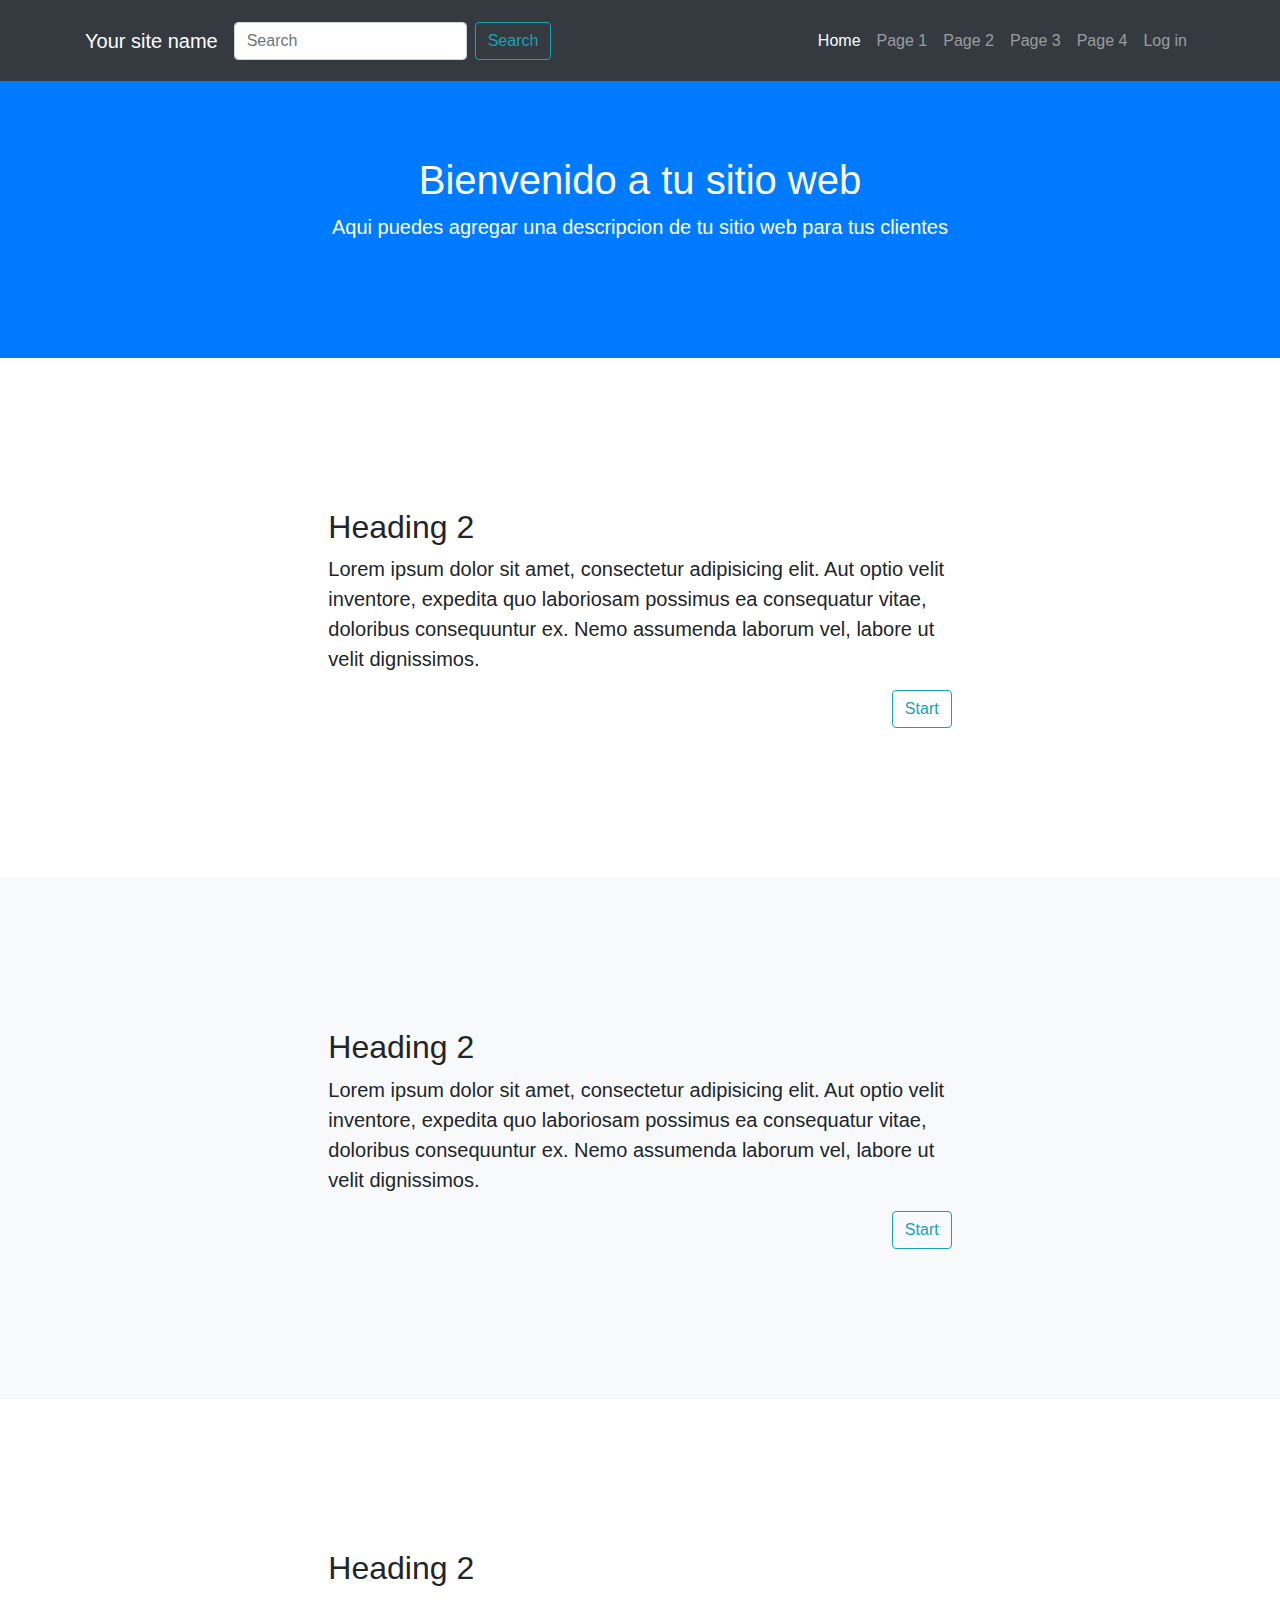
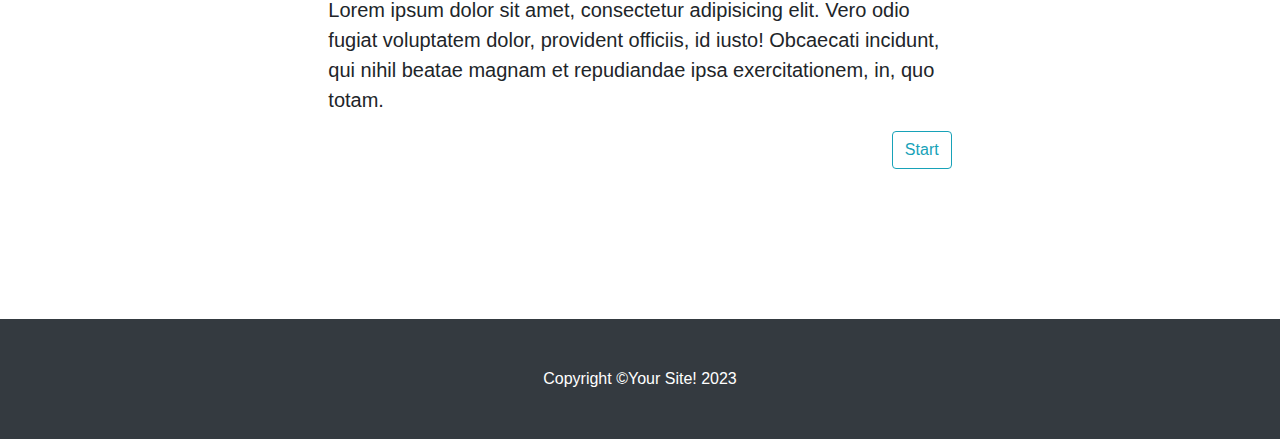
<file: index.html>
<!DOCTYPE html>
<html>
<head>
  <meta charset="utf-8">
  <meta name="viewport" content="width=device-width, initial-scale=1, shrink-to-fit=no">
  <meta name="description" content="">
  <meta name="author" content="">
  <title>Your Site Title</title>
  <link rel="stylesheet" type="text/css" href="css/custom.css">
  <link rel="stylesheet" type="text/css" href="vendor/bootstrap/css/bootstrap.css">
  <script type="text/javascript" src="vendor/jquery/jquery.min.js"></script>
  <script type="text/javascript" src="vendor/bootstrap/js/bootstrap.bundle.min.js"></script>
  <script type="text/javascript" src="js/custom.js"></script>
</head>
<body>
  <!-- Navigation -->
  <nav id="navbar" class="navbar navbar-expand-lg navbar-dark bg-dark fixed-top">
    <div class="container">
      <a class="navbar-brand" href="#">Your site name</a>
      <button class="navbar-toggler" type="button" data-toggle="collapse" data-target="#navbarResponsive" aria-controls="navbarResponsive" aria-expanded="false" aria-label="Toggle navigation">
        <span class="navbar-toggler-icon"></span>
      </button>
      <div class="collapse navbar-collapse" id="navbarResponsive">
        <form class="form-inline">
          <input class="on-page-search form-control mr-sm-2" type="search" placeholder="Search" aria-label="Search">
          <button class="btn btn-outline-info my-2 my-sm-0" type="submit">Search</button>
        </form>
        <ul class="navbar-nav ml-auto">
          <li class="nav-item active">
            <a id="btn-home" class="nav-link" href="index.html">Home
              <span class="sr-only">(current)</span>
            </a>
          </li>
          <li class="nav-item">
            <a id="btn-html" class="nav-link" href="html/Page1.html">Page 1</a>
          </li>
          <li class="nav-item">
            <a id="btn-css" class="nav-link" href="html/Page2.html">Page 2</a>
          </li>
          <li class="nav-item">
            <a id="btn-mysql" class="nav-link" href="html/Page3.html">Page 3</a>
          </li>
          <li class="nav-item">
            <a id="btn-js" class="nav-link" href="html/Page4.html">Page 4</a>
          </li>
          <li>
            <a id="btn-exit" class="nav-link" href="html/login.html">Log in</a>
          </li>
        </ul>
      </div>
    </div>
  </nav>
  <header class="bg-primary text-white">
    <div class="container text-center">
      <h1>Bienvenido a tu sitio web</h1>
      <p class="lead">Aqui puedes agregar una descripcion de tu sitio web para tus clientes</p>
    </div>
  </header>
  <section>
    <div class="container">
      <div class="row">
        <div class="col-lg-8 mx-auto">
          <h2>Heading 2</h2>
          <p class="lead">Lorem ipsum dolor sit amet, consectetur adipisicing elit. Aut optio velit inventore, expedita quo laboriosam possimus ea consequatur vitae, doloribus consequuntur ex. Nemo assumenda laborum vel, labore ut velit dignissimos.</p>
          <div align = "right">
            <a href="index.html" class="btn btn-outline-info my-2 my-sm-0" type="submit">Start</a>
          </div>
        </div>
      </div>
    </div>
  </section>

  <section class="bg-light">
    <div class="container">
      <div class="row">
        <div class="col-lg-8 mx-auto">
          <h2>Heading 2</h2>
          <p class="lead">Lorem ipsum dolor sit amet, consectetur adipisicing elit. Aut optio velit inventore, expedita quo laboriosam possimus ea consequatur vitae, doloribus consequuntur ex. Nemo assumenda laborum vel, labore ut velit dignissimos.</p>
          <div align = "right">
            <a href="index.html" class="btn btn-outline-info my-2 my-sm-0" type="submit">Start</a>
          </div>
        </div>
      </div>
    </div>
  </section>

  <section>
    <div class="container">
      <div class="row">
        <div class="col-lg-8 mx-auto">
          <h2>Heading 2</h2>
          <p class="lead">Lorem ipsum dolor sit amet, consectetur adipisicing elit. Vero odio fugiat voluptatem dolor, provident officiis, id iusto! Obcaecati incidunt, qui nihil beatae magnam et repudiandae ipsa exercitationem, in, quo totam.</p>
          <div align = "right">
            <a href="index.html" class="btn btn-outline-info my-2 my-sm-0" type="submit">Start</a>
          </div>
        </div>
      </div>
    </div>
  </section>

  <!-- Footer -->
  <footer class="py-5 bg-dark">
    <div class="container">
      <p class="m-0 text-center text-white">Copyright &copy;Your Site! 2023</p>
    </div>
    <!-- /.container -->
  </footer>
</body>
</html>
</file>
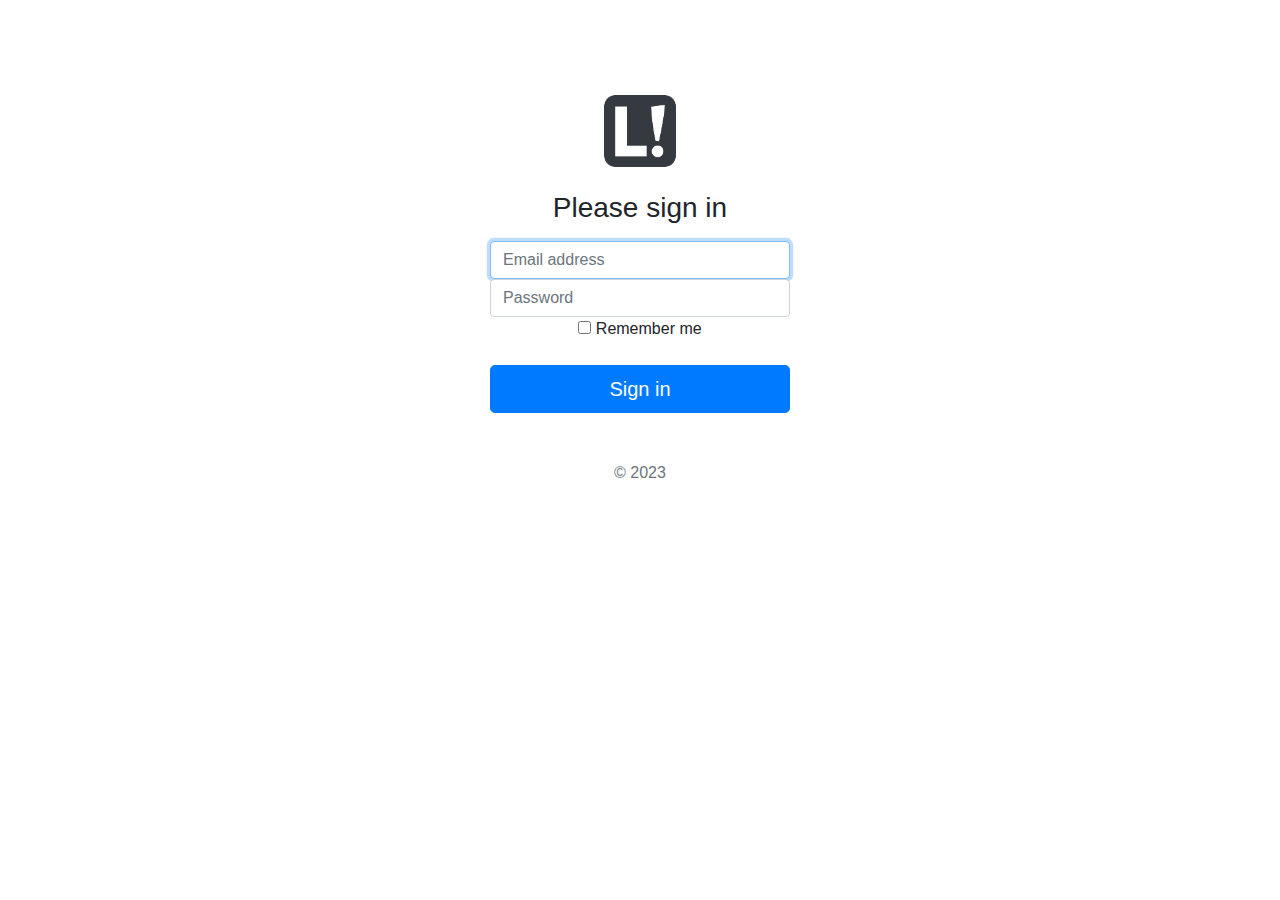
<file: html/login.html>
<!DOCTYPE html>
<html>
  <head>
    <meta charset="utf-8">
    <meta name="viewport" content="width=device-width, initial-scale=1, shrink-to-fit=no">
    <meta name="description" content="">
    <meta name="author" content="">
    <title>Learn It!</title>
    <link rel="stylesheet" type="text/css" href="../css/custom.css">
    <link rel="stylesheet" type="text/css" href="../vendor/bootstrap/css/bootstrap.css">
    <script type="text/javascript" src="../vendor/jquery/jquery.slim.min.js"></script>
    <script type="text/javascript" src="../vendor/bootstrap/js/bootstrap.bundle.min.js"></script>
  </head>

  <body id="login-body" class="text-center">
      <form class="form-signin">
      <img class="mb-4" src="../img/learn-it-logo.jpg" alt="Learn It Logo" width="72" height="72">
      <h1 class="h3 mb-3 font-weight-normal">Please sign in</h1>
      <label for="inputEmail" class="sr-only">Email address</label>
      <input type="email" id="inputEmail" class="form-control" placeholder="Email address" required autofocus>
      <label for="inputPassword" class="sr-only">Password</label>
      <input type="password" id="inputPassword" class="form-control" placeholder="Password" required>
      <div class="checkbox mb-3">
        <label>
          <input type="checkbox" value="remember-me"> Remember me
        </label>
      </div>
      <a href="../index.html" class="btn btn-lg btn-primary btn-block" type="submit">Sign in</a>
      <p class="mt-5 mb-3 text-muted">&copy; 2023</p>
    </form>
  </body>
</html>
</file>
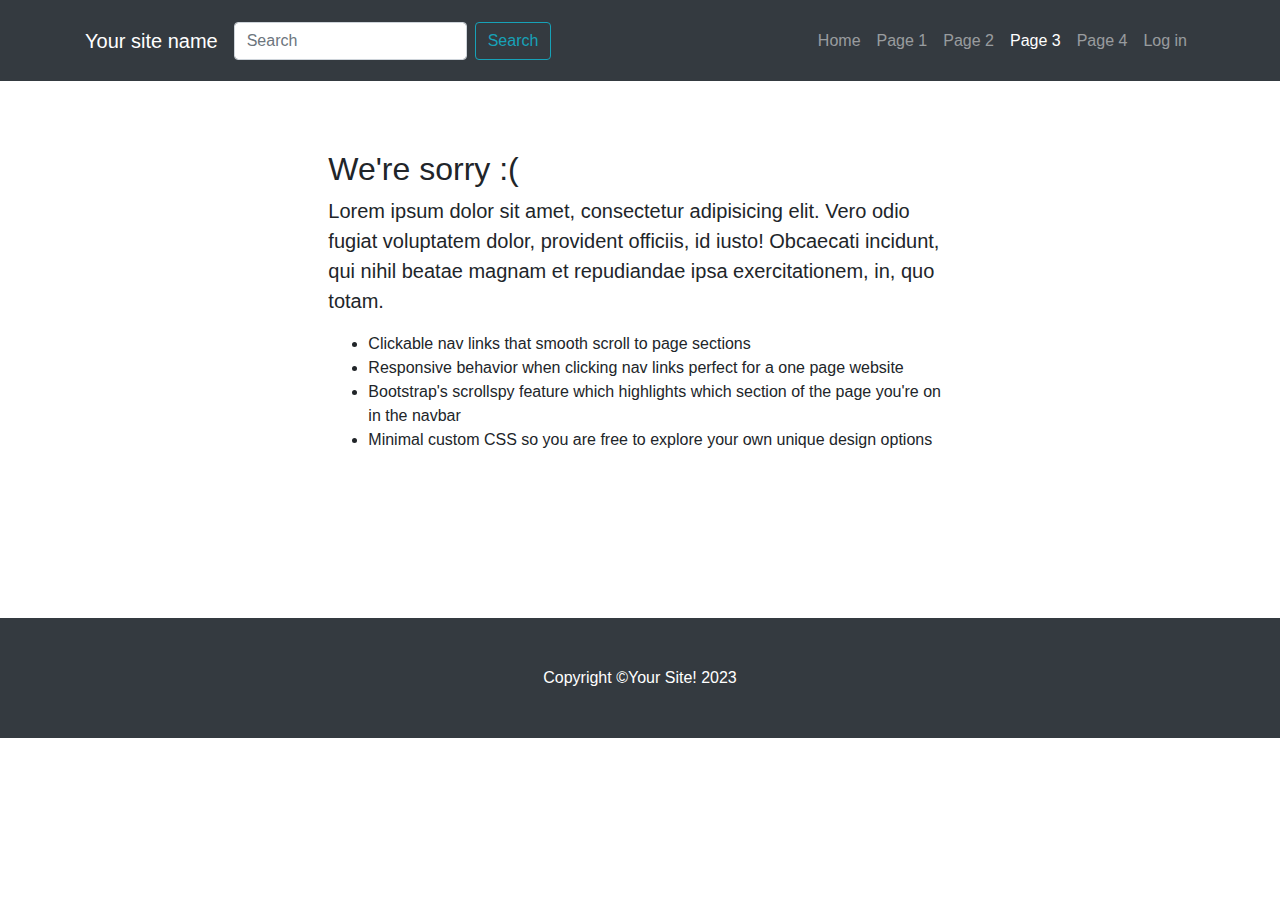
<file: html/Page3.html>
<!DOCTYPE html>
<html>
<head>
  <meta charset="utf-8">
  <meta name="viewport" content="width=device-width, initial-scale=1, shrink-to-fit=no">
  <meta name="description" content="">
  <meta name="author" content="">
  <title>Your Site Title</title>
  <link rel="stylesheet" type="text/css" href="../css/custom.css">
  <link rel="stylesheet" type="text/css" href="../vendor/bootstrap/css/bootstrap.css">
  <script type="text/javascript" src="../vendor/jquery/jquery.slim.min.js"></script>
  <script type="text/javascript" src="../vendor/bootstrap/js/bootstrap.bundle.min.js"></script>
</head>

<body>
  <!-- Navigation -->
  <nav id="navbar" class="navbar navbar-expand-lg navbar-dark bg-dark fixed-top">
    <div class="container">
      <a class="navbar-brand" href="#">Your site name</a>
      <button class="navbar-toggler" type="button" data-toggle="collapse" data-target="#navbarResponsive" aria-controls="navbarResponsive" aria-expanded="false" aria-label="Toggle navigation">
        <span class="navbar-toggler-icon"></span>
      </button>
      <div class="collapse navbar-collapse" id="navbarResponsive">
        <form class="form-inline">
          <input class="on-page-search form-control mr-sm-2" type="search" placeholder="Search" aria-label="Search">
          <button class="btn btn-outline-info my-2 my-sm-0" type="submit">Search</button>
        </form>
        <ul class="navbar-nav ml-auto">
          <li class="nav-item">
            <a id="btn-home" class="nav-link" href="../index.html">Home
              <span class="sr-only">(current)</span>
            </a>
          </li>
          <li class="nav-item">
            <a id="btn-html" class="nav-link" href="Page1.html">Page 1</a>
          </li>
          <li class="nav-item">
            <a id="btn-css" class="nav-link" href="Page2.html">Page 2</a>
          </li>
          <li class="nav-item">
            <a id="btn-mysql" class="nav-link active" href="Page3.html">Page 3</a>
          </li>
          <li class="nav-item">
            <a id="btn-js" class="nav-link" href="Page4.html">Page 4</a>
          </li>
          <li>
            <a id="btn-exit" class="nav-link" href="login.html">Log in</a>
          </li>
        </ul>
      </div>
    </div>
  </nav>
  <section>
    <div class="container">
      <div class="row">
        <div class="col-lg-8 mx-auto">
          <h2>We're sorry :(</h2>
          <p class="lead">Lorem ipsum dolor sit amet, consectetur adipisicing elit. Vero odio fugiat voluptatem dolor, provident officiis, id iusto! Obcaecati incidunt, qui nihil beatae magnam et repudiandae ipsa exercitationem, in, quo totam.</p>
          <ul>
            <li>Clickable nav links that smooth scroll to page sections</li>
            <li>Responsive behavior when clicking nav links perfect for a one page website</li>
            <li>Bootstrap's scrollspy feature which highlights which section of the page you're on in the navbar</li>
            <li>Minimal custom CSS so you are free to explore your own unique design options</li>
          </ul>
        </div>
      </div>
    </div>
  </section>
  <!-- Footer -->
  <footer class="py-5 bg-dark">
    <div class="container">
      <p class="m-0 text-center text-white">Copyright &copy;Your Site! 2023</p>
    </div>
    <!-- /.container -->
  </footer>
</body>
</html>
</file>
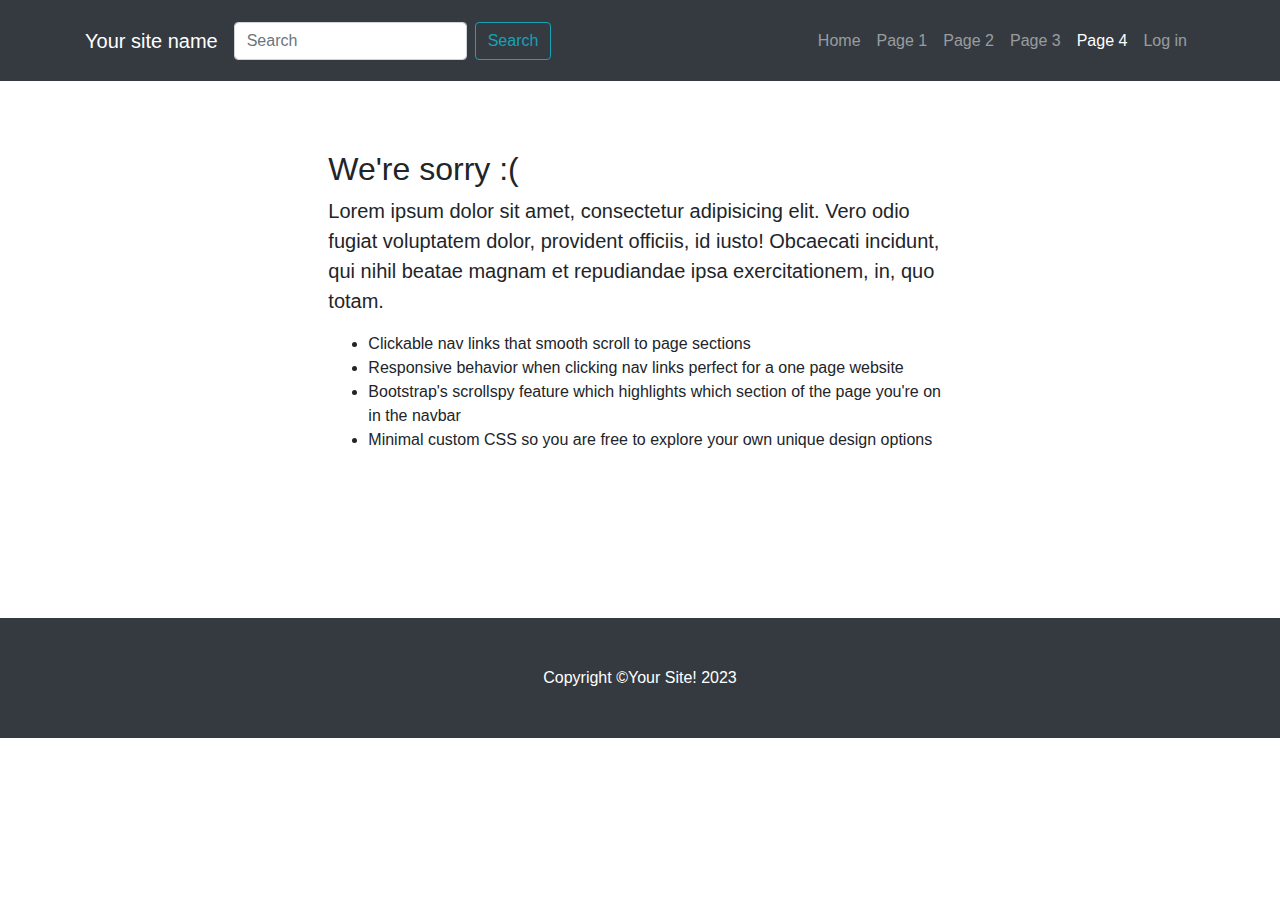
<file: html/Page4.html>
<!DOCTYPE html>
<html>
<head>
  <meta charset="utf-8">
  <meta name="viewport" content="width=device-width, initial-scale=1, shrink-to-fit=no">
  <meta name="description" content="">
  <meta name="author" content="">
  <title>Your Site Title</title>
  <link rel="stylesheet" type="text/css" href="../css/custom.css">
  <link rel="stylesheet" type="text/css" href="../vendor/bootstrap/css/bootstrap.css">
  <script type="text/javascript" src="../vendor/jquery/jquery.slim.min.js"></script>
  <script type="text/javascript" src="../vendor/bootstrap/js/bootstrap.bundle.min.js"></script>
  <style type="text/css">
    section {
      padding: 150px  !important;
    }
  </style>
</head>

<body>
  <!-- Navigation -->
  <nav id="navbar" class="navbar navbar-expand-lg navbar-dark bg-dark fixed-top">
    <div class="container">
      <a class="navbar-brand" href="#">Your site name</a>
      <button class="navbar-toggler" type="button" data-toggle="collapse" data-target="#navbarResponsive" aria-controls="navbarResponsive" aria-expanded="false" aria-label="Toggle navigation">
        <span class="navbar-toggler-icon"></span>
      </button>
      <div class="collapse navbar-collapse" id="navbarResponsive">
        <form class="form-inline">
          <input class="on-page-search form-control mr-sm-2" type="search" placeholder="Search" aria-label="Search">
          <button class="btn btn-outline-info my-2 my-sm-0" type="submit">Search</button>
        </form>
        <ul class="navbar-nav ml-auto">
          <li class="nav-item">
            <a id="btn-home" class="nav-link" href="../index.html">Home
              <span class="sr-only">(current)</span>
            </a>
          </li>
          <li class="nav-item">
            <a id="btn-html" class="nav-link" href="Page1.html">Page 1</a>
          </li>
          <li class="nav-item">
            <a id="btn-css" class="nav-link" href="Page2.html">Page 2</a>
          </li>
          <li class="nav-item">
            <a id="btn-mysql" class="nav-link" href="Page3.html">Page 3</a>
          </li>
          <li class="nav-item">
            <a id="btn-js" class="nav-link active" href="Page4.html">Page 4</a>
          </li>
          <li>
            <a id="btn-exit" class="nav-link" href="login.html">Log in</a>
          </li>
        </ul>
      </div>
    </div>
  </nav>

  <section>
    <div class="container">
      <div class="row">
        <div class="col-lg-8 mx-auto">
          <h2>We're sorry :(</h2>
          <p class="lead">Lorem ipsum dolor sit amet, consectetur adipisicing elit. Vero odio fugiat voluptatem dolor, provident officiis, id iusto! Obcaecati incidunt, qui nihil beatae magnam et repudiandae ipsa exercitationem, in, quo totam.</p>
          <ul>
            <li>Clickable nav links that smooth scroll to page sections</li>
            <li>Responsive behavior when clicking nav links perfect for a one page website</li>
            <li>Bootstrap's scrollspy feature which highlights which section of the page you're on in the navbar</li>
            <li>Minimal custom CSS so you are free to explore your own unique design options</li>
          </ul>
        </div>
      </div>
    </div>
  </section>

  <!-- Footer -->
  <footer class="py-5 bg-dark">
    <div class="container">
      <p class="m-0 text-center text-white">Copyright &copy;Your Site! 2023</p>
    </div>
    <!-- /.container -->
  </footer>
</body>
</html>
</file>
<file: css/custom.css>
.navbar-brand {
  text-align: left;
}

#content-wrapper {
  margin-top: 55px;
  margin-left: 15%;
  width: 100%
}
#navbar {
  width: 100%;
  height: 9%;
  position: fixed;
}
#login-body {
  padding-top: 80px;
}
.image-container {
  margin-top: 100px;
  margin-bottom: 100px;
}
.arrow-icon {
  margin-top: 5px;
}
.no-margin {
  margin-top: 0px;
  margin-bottom: 0px;
}
.text-white {
  color: #fff!important;
}
.bg-primary {
  background-color: #007bff!important;
}
.form-signin {
  width: 100%;
  max-width: 330px;
  padding: 15px;
  margin: 0 auto;
}
.text-center {
  text-align: center!important;
}
.css-property {
  color: red;
  display: inline;
}
.css-value {
  color: blue;
  display: inline;
}
section {
  padding: 150px  !important;
}
header {
  padding: 156px 0 100px !important;
}
</file>
